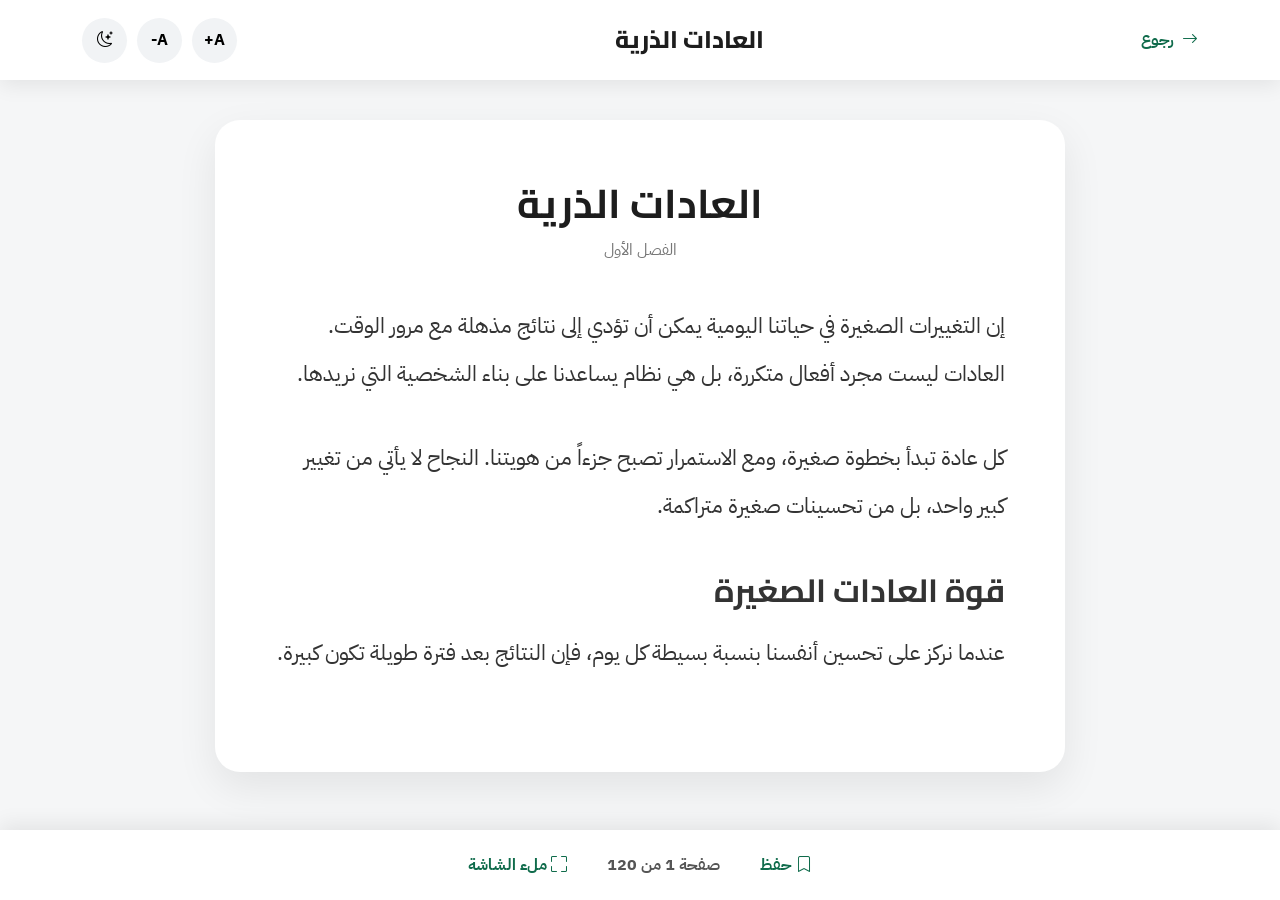
<file: reader.html>
<!DOCTYPE html>
<html lang="ar" dir="rtl">

<head>

<meta charset="UTF-8">

<meta name="viewport" content="width=device-width, initial-scale=1.0">

<title>قارئ الكتاب | يلا ننهض</title>


<link href="https://cdn.jsdelivr.net/npm/bootstrap@5.3.7/dist/css/bootstrap.min.css" rel="stylesheet">


<link rel="stylesheet"
href="https://cdn.jsdelivr.net/npm/bootstrap-icons@1.13.1/font/bootstrap-icons.min.css">


<link href="https://fonts.googleapis.com/css2?family=Cairo:wght@400;600;700&family=IBM+Plex+Sans+Arabic:wght@400;500;700&display=swap" rel="stylesheet">


<link rel="stylesheet" href="css/style.css">

<link rel="stylesheet" href="css/reader.css">


</head>


<body>


<!-- Reader Header -->

<header class="reader-header">


<div class="container">


<div class="reader-top">


<a href="book.html" class="back-btn">

<i class="bi bi-arrow-right"></i>

رجوع

</a>



<h3>

العادات الذرية

</h3>



<div class="reader-actions">


<button id="increaseFont">

A+

</button>


<button id="decreaseFont">

A-

</button>


<button id="readerMode">

<i class="bi bi-moon-stars"></i>

</button>


</div>


</div>


</div>


</header>





<!-- Reader Content -->


<main class="reader-container">


<div class="container">


<div class="book-reader">


<h1>
العادات الذرية
</h1>


<p>

الفصل الأول

</p>



<div class="reader-text" id="readerText">


<p>

إن التغييرات الصغيرة في حياتنا اليومية
يمكن أن تؤدي إلى نتائج مذهلة مع مرور الوقت.

العادات ليست مجرد أفعال متكررة،
بل هي نظام يساعدنا على بناء الشخصية التي نريدها.

</p>



<p>

كل عادة تبدأ بخطوة صغيرة،
ومع الاستمرار تصبح جزءاً من هويتنا.

النجاح لا يأتي من تغيير كبير واحد،
بل من تحسينات صغيرة متراكمة.

</p>



<h2>
قوة العادات الصغيرة
</h2>


<p>

عندما نركز على تحسين أنفسنا بنسبة بسيطة
كل يوم، فإن النتائج بعد فترة طويلة تكون كبيرة.

</p>



</div>


</div>


</div>


</main>





<!-- Bottom Reader Bar -->


<div class="reader-bottom">


<button>

<i class="bi bi-bookmark"></i>

حفظ

</button>


<span>

صفحة 1 من 120

</span>


<button>

<i class="bi bi-fullscreen"></i>

ملء الشاشة

</button>


</div>





<script src="https://cdn.jsdelivr.net/npm/bootstrap@5.3.7/dist/js/bootstrap.bundle.min.js"></script>


<script src="js/app.js"></script>

<script src="js/reader.js"></script>


</body>

  </html>
</file>
<file: css/style.css>
/* ===========================
   Yalla Nanhad
=========================== */

:root{

--primary:#0F6B4B;
--primary-light:#2FAE66;
--secondary:#F5C542;

--dark:#1D1D1D;

--white:#ffffff;

--bg:#F5F7FA;

--border:#E8E8E8;

--radius:18px;

--shadow:0 10px 30px rgba(0,0,0,.08);

--transition:.3s;

}

*{

margin:0;

padding:0;

box-sizing:border-box;

}

body{

font-family:'IBM Plex Sans Arabic',sans-serif;

background:var(--bg);

color:var(--dark);

overflow-x:hidden;

}

h1,h2,h3,h4,h5{

font-family:'Cairo',sans-serif;

font-weight:700;

}

a{

text-decoration:none;

}

/* ===========================
Header
=========================== */

.main-header{

position:fixed;

top:0;

right:0;

left:0;

z-index:999;

background:#fff;

box-shadow:0 4px 20px rgba(0,0,0,.05);

}

.navbar{

padding:15px 0;

}

.logo{

display:flex;

align-items:center;

gap:12px;

font-size:24px;

font-weight:800;

color:var(--primary);

}

.logo img{

width:45px;

height:45px;

border-radius:50%;

}

.nav-link{

font-weight:600;

margin:0 8px;

color:#444;

transition:.3s;

}

.nav-link:hover{

color:var(--primary);

}

.header-buttons{

display:flex;

align-items:center;

gap:10px;

}

.search-btn,

.dark-btn{

width:45px;

height:45px;

border:none;

border-radius:50%;

background:#F2F4F7;

font-size:18px;

cursor:pointer;

transition:.3s;

}

.search-btn:hover,

.dark-btn:hover{

background:var(--primary);

color:#fff;

}

.login-btn{

padding:10px 22px;

border-radius:30px;

background:var(--primary);

color:#fff;

font-weight:700;

transition:.3s;

}

.login-btn:hover{

background:var(--primary-light);

}

/* ===========================
Hero
=========================== */

.hero{

padding-top:170px;

padding-bottom:90px;

}

.hero h1{

font-size:58px;

line-height:1.4;

margin-bottom:25px;

}

.hero h1 span{

color:var(--primary);

}

.hero p{

font-size:20px;

line-height:2;

margin-bottom:35px;

color:#666;

}

.hero-buttons{

display:flex;

gap:15px;

margin-bottom:35px;

}

.btn-read{

background:var(--primary);

color:#fff;

padding:15px 35px;

border-radius:50px;

font-weight:bold;

}

.btn-podcast{

background:#fff;

color:var(--dark);

padding:15px 35px;

border-radius:50px;

box-shadow:var(--shadow);

}

.search-box{

display:flex;

background:#fff;

border-radius:50px;

padding:8px;

box-shadow:var(--shadow);

max-width:600px;

}

.search-box input{

flex:1;

border:none;

outline:none;

padding:15px;

font-size:17px;

background:none;

}

.search-box button{

width:60px;

border:none;

border-radius:50%;

background:var(--primary);

color:#fff;

font-size:20px;

cursor:pointer;

}

.hero-image{

width:100%;

animation:float 4s ease-in-out infinite;

}

/* ===========================
Bottom Navigation
=========================== */

.bottom-nav{

display:none;

}

/* ===========================
Animation
=========================== */

@keyframes float{

0%{

transform:translateY(0);

}

50%{

transform:translateY(-12px);

}

100%{

transform:translateY(0);

}

}

/* ===========================
Responsive
=========================== */

@media(max-width:991px){

.hero{

text-align:center;

}

.hero h1{

font-size:38px;

}

.hero-buttons{

justify-content:center;

flex-wrap:wrap;

}

.search-box{

margin:auto;

}

.hero-image{

margin-top:40px;

}

.bottom-nav{

position:fixed;

bottom:0;

right:0;

left:0;

display:flex;

justify-content:space-around;

background:#fff;

padding:12px;

box-shadow:0 -5px 20px rgba(0,0,0,.08);

z-index:999;

}

.bottom-nav a{

display:flex;

flex-direction:column;

align-items:center;

font-size:13px;

color:#666;

}

.bottom-nav i{

font-size:22px;

margin-bottom:5px;

color:var(--primary);

}

body{

padding-bottom:90px;

}

}
/* =====================================
   SECTION TITLE
===================================== */

.section-title h2{
font-size:32px;
font-weight:800;
color:var(--dark);
}

.view-all{
color:var(--primary);
font-weight:700;
transition:.3s;
}

.view-all:hover{
color:var(--primary-light);
}

/* =====================================
BOOKS
===================================== */

.book-card{

background:#fff;

border-radius:20px;

overflow:hidden;

box-shadow:var(--shadow);

transition:.35s;

height:100%;

}

.book-card:hover{

transform:translateY(-10px);

}

.book-card img{

width:100%;

height:320px;

object-fit:cover;

}

.book-info{

padding:20px;

}

.book-info h5{

font-size:22px;

margin-bottom:10px;

}

.book-info p{

color:#777;

margin-bottom:20px;

}

.read-btn{

display:inline-block;

background:var(--primary);

color:#fff;

padding:12px 22px;

border-radius:30px;

font-weight:bold;

transition:.3s;

}

.read-btn:hover{

background:var(--primary-light);

color:#fff;

}

/* =====================================
ARTICLES
===================================== */

.article-card{

background:#fff;

border-radius:20px;

overflow:hidden;

box-shadow:var(--shadow);

transition:.3s;

height:100%;

}

.article-card:hover{

transform:translateY(-8px);

}

.article-card img{

width:100%;

height:230px;

object-fit:cover;

}

.article-content{

padding:25px;

}

.article-content span{

display:inline-block;

background:#E9F7EF;

color:var(--primary);

padding:6px 14px;

border-radius:30px;

font-size:14px;

margin-bottom:15px;

}

.article-content h4{

margin-bottom:15px;

line-height:1.6;

}

.article-content p{

color:#666;

line-height:1.9;

margin-bottom:20px;

}

.article-content a{

font-weight:bold;

color:var(--primary);

}

/* =====================================
PODCAST
===================================== */

.podcast-list{

display:flex;

flex-direction:column;

gap:20px;

}

.podcast-item{

display:flex;

align-items:center;

gap:20px;

background:#fff;

padding:20px;

border-radius:18px;

box-shadow:var(--shadow);

transition:.3s;

cursor:pointer;

}

.podcast-item:hover{

transform:translateX(-6px);

}

.podcast-item i{

font-size:42px;

color:var(--primary);

}

.podcast-item h5{

margin-bottom:6px;

}

.podcast-item span{

color:#888;

}

/* =====================================
STATISTICS
===================================== */

.stats-section{

background:linear-gradient(135deg,var(--primary),var(--primary-light));

color:#fff;

margin-top:70px;

border-radius:30px;

}

.stats-section h2{

font-size:50px;

font-weight:800;

margin-bottom:10px;

}

.stats-section p{

font-size:20px;

}

/* =====================================
RESPONSIVE
===================================== */

@media(max-width:768px){

.book-card img{

height:250px;

}

.article-card img{

height:190px;

}

.stats-section{

border-radius:20px;

padding:40px 10px;

}

.stats-section h2{

font-size:36px;

}

.section-title h2{

font-size:26px;

}

 }
/* زر العودة للأعلى */

.top-btn{

position:fixed;

left:25px;

bottom:95px;

width:55px;

height:55px;

border:none;

border-radius:50%;

background:var(--primary);

color:#fff;

font-size:22px;

cursor:pointer;

opacity:0;

visibility:hidden;

transition:.3s;

box-shadow:var(--shadow);

z-index:999;

}

.top-btn.show{

opacity:1;

visibility:visible;

}

/* الوضع الليلي */

body.dark-mode{

background:#121212;

color:#fff;

}

body.dark-mode .main-header,
body.dark-mode .book-card,
body.dark-mode .article-card,
body.dark-mode .podcast-item,
body.dark-mode .search-box{

background:#1f1f1f;

color:#fff;

}

body.dark-mode .nav-link,
body.dark-mode p,
body.dark-mode h1,
body.dark-mode h2,
body.dark-mode h3,
body.dark-mode h4,
body.dark-mode h5{

color:#fff;

 }
</file>
<file: css/reader.css>
/* =================================
   Reader Page
   Yalla Nanhad
================================= */


body{

background:#f5f6f7;

}


/* Header */

.reader-header{

position:fixed;

top:0;

right:0;

left:0;

z-index:1000;

background:#fff;

box-shadow:0 5px 20px rgba(0,0,0,.08);

}


.reader-top{

height:80px;

display:flex;

align-items:center;

justify-content:space-between;

gap:20px;

}


.reader-top h3{

margin:0;

font-size:24px;

font-weight:800;

}



.back-btn{

color:#0F6B4B;

font-weight:bold;

display:flex;

align-items:center;

gap:8px;

}



.reader-actions{

display:flex;

gap:10px;

}


.reader-actions button{

border:none;

background:#f1f3f5;

width:45px;

height:45px;

border-radius:50%;

font-weight:bold;

cursor:pointer;

transition:.3s;

}


.reader-actions button:hover{

background:#0F6B4B;

color:#fff;

}



/* Reader Area */


.reader-container{

padding-top:120px;

padding-bottom:120px;

}



.book-reader{

max-width:850px;

margin:auto;

background:#fff;

padding:60px;

border-radius:25px;

box-shadow:0 15px 40px rgba(0,0,0,.08);

}



.book-reader h1{

text-align:center;

font-size:40px;

margin-bottom:10px;

}


.book-reader>p{

text-align:center;

color:#777;

margin-bottom:40px;

}



.reader-text{

font-size:22px;

line-height:2.2;

color:#333;

transition:.3s;

}



.reader-text p{

margin-bottom:35px;

}


.reader-text h2{

font-size:32px;

margin:40px 0 20px;

}



/* Bottom Bar */


.reader-bottom{

position:fixed;

bottom:0;

right:0;

left:0;

height:70px;

background:#fff;

display:flex;

align-items:center;

justify-content:center;

gap:40px;

box-shadow:0 -5px 20px rgba(0,0,0,.08);

z-index:999;

}



.reader-bottom button{

border:none;

background:none;

font-weight:700;

color:#0F6B4B;

}



.reader-bottom span{

font-weight:bold;

color:#555;

}





/* Reading Dark Mode */


.reader-dark{

background:#121212;

color:#eee;

}


.reader-dark .reader-header,

.reader-dark .reader-bottom,

.reader-dark .book-reader{

background:#1e1e1e;

}



.reader-dark .reader-text{

color:#eee;

}



.reader-dark .reader-top h3{

color:#fff;

}



.reader-dark .reader-bottom span{

color:#ddd;

}



.reader-dark .reader-actions button{

background:#333;

color:#fff;

}





/* Responsive */


@media(max-width:768px){


.reader-top h3{

font-size:18px;

}



.reader-container{

padding-top:110px;

}



.book-reader{

padding:30px 20px;

border-radius:15px;

}



.book-reader h1{

font-size:30px;

}



.reader-text{

font-size:18px;

line-height:2;

}



.reader-bottom{

gap:15px;

font-size:14px;

}



.reader-bottom button{

font-size:13px;

}


}
</file>
